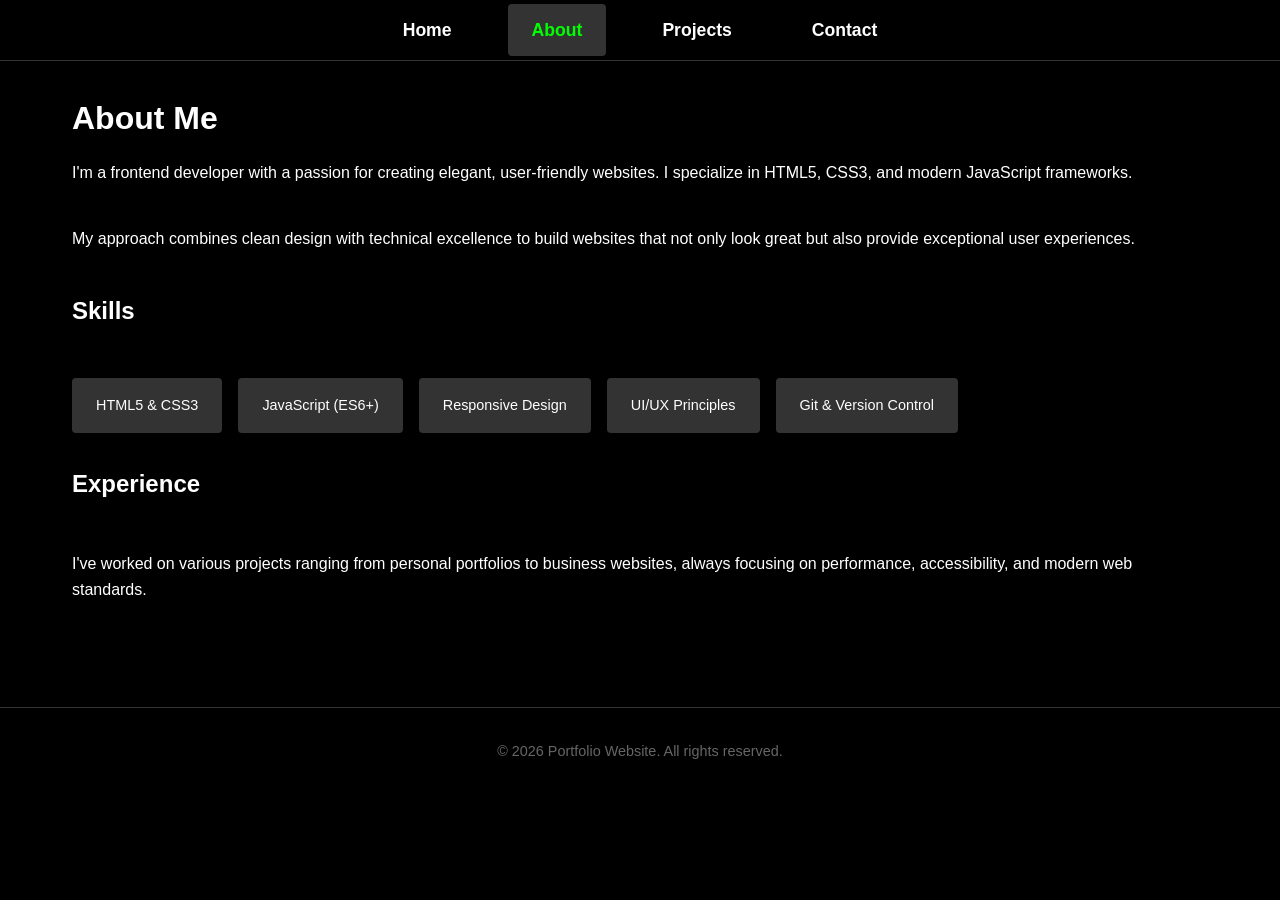
<file: about.html>
<!DOCTYPE html>
<html lang="en">
<head>
    <meta charset="UTF-8">
    <meta name="viewport" content="width=device-width, initial-scale=1.0">
    <title>About - Portfolio</title>
    <link rel="stylesheet" href="css/styles.css">
</head>
<body>
    <header>
        <nav>
            <ul>
                <li><a href="index.html">Home</a></li>
                <li><a href="about.html" class="active">About</a></li>
                <li><a href="projects.html">Projects</a></li>
                <li><a href="contact.html">Contact</a></li>
            </ul>
        </nav>
    </header>
    <main>
        <section class="about">
            <h2>About Me</h2>
            <div class="about-content">
                <p>I'm a frontend developer with a passion for creating elegant, user-friendly websites. I specialize in HTML5, CSS3, and modern JavaScript frameworks.</p>
                <p>My approach combines clean design with technical excellence to build websites that not only look great but also provide exceptional user experiences.</p>
                <h3>Skills</h3>
                <ul class="skills-list">
                    <li>HTML5 &amp; CSS3</li>
                    <li>JavaScript (ES6+)</li>
                    <li>Responsive Design</li>
                    <li>UI/UX Principles</li>
                    <li>Git &amp; Version Control</li>
                </ul>
                <h3>Experience</h3>
                <p>I've worked on various projects ranging from personal portfolios to business websites, always focusing on performance, accessibility, and modern web standards.</p>
            </div>
        </section>
    </main>
    <footer>
        <p>&copy; 2026 Portfolio Website. All rights reserved.</p>
    </footer>
    <script src="js/script.js"></script>
</body>
</html>
</file>
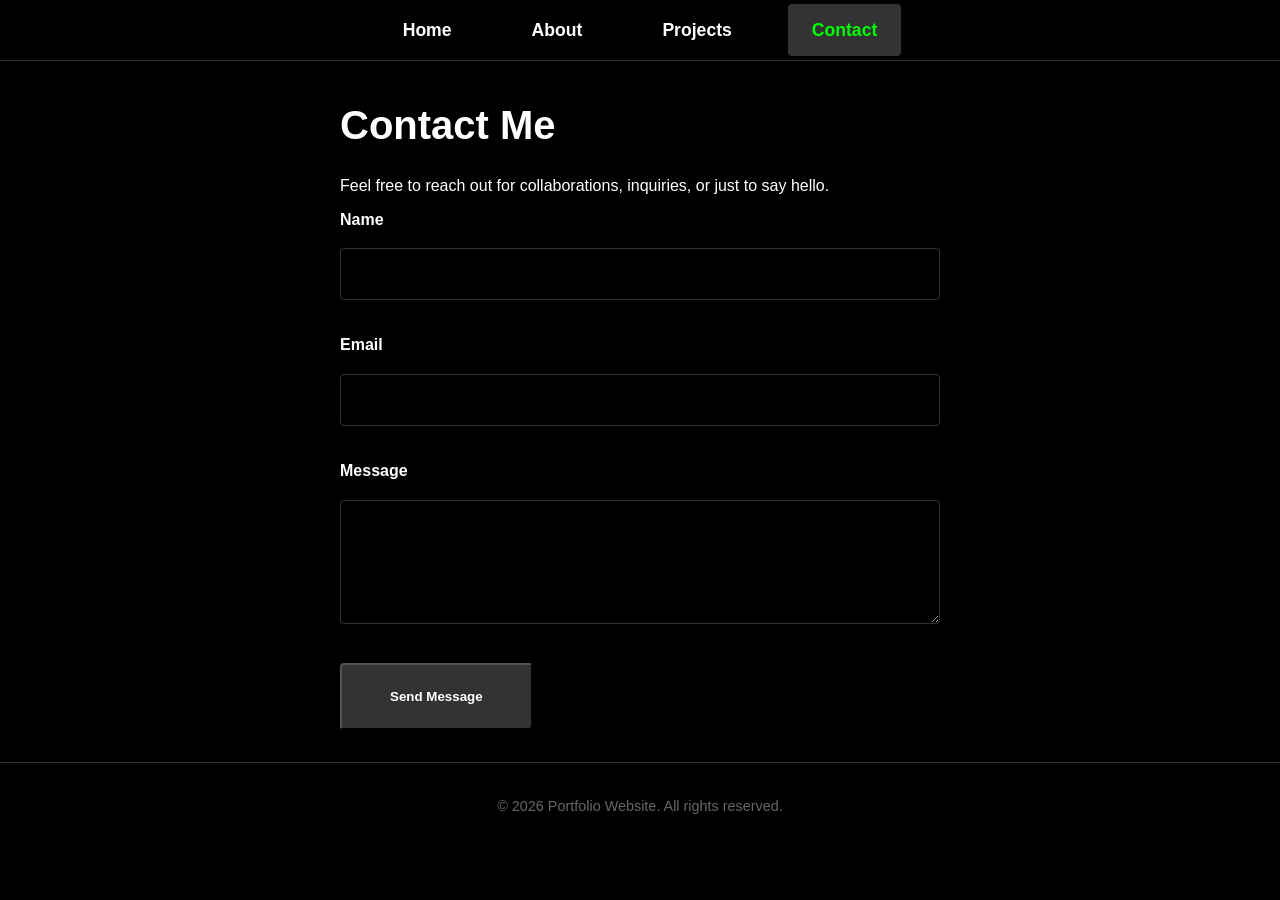
<file: contact.html>
<!DOCTYPE html>
<html lang="en">
<head>
    <meta charset="UTF-8">
    <meta name="viewport" content="width=device-width, initial-scale=1.0">
    <title>Portfolio - Contact</title>
    <link rel="stylesheet" href="css/styles.css">
</head>
<body>
    <header>
        <nav>
            <ul>
                <li><a href="index.html">Home</a></li>
                <li><a href="about.html">About</a></li>
                <li><a href="projects.html">Projects</a></li>
                <li><a href="contact.html" class="active">Contact</a></li>
            </ul>
        </nav>
    </header>
    <main>
        <section class="contact-section">
            <h1>Contact Me</h1>
            <p>Feel free to reach out for collaborations, inquiries, or just to say hello.</p>
            <form id="contact-form">
                <div class="form-group">
                    <label for="name">Name</label>
                    <input type="text" id="name" name="name" required>
                </div>
                <div class="form-group">
                    <label for="email">Email</label>
                    <input type="email" id="email" name="email" required>
                </div>
                <div class="form-group">
                    <label for="message">Message</label>
                    <textarea id="message" name="message" rows="5" required></textarea>
                </div>
                <button type="submit" class="cta-button">Send Message</button>
            </form>
        </section>
    </main>
    <footer>
        <p>&copy; 2026 Portfolio Website. All rights reserved.</p>
    </footer>
    <script src="js/script.js"></script>
</body>
</html>
</file>
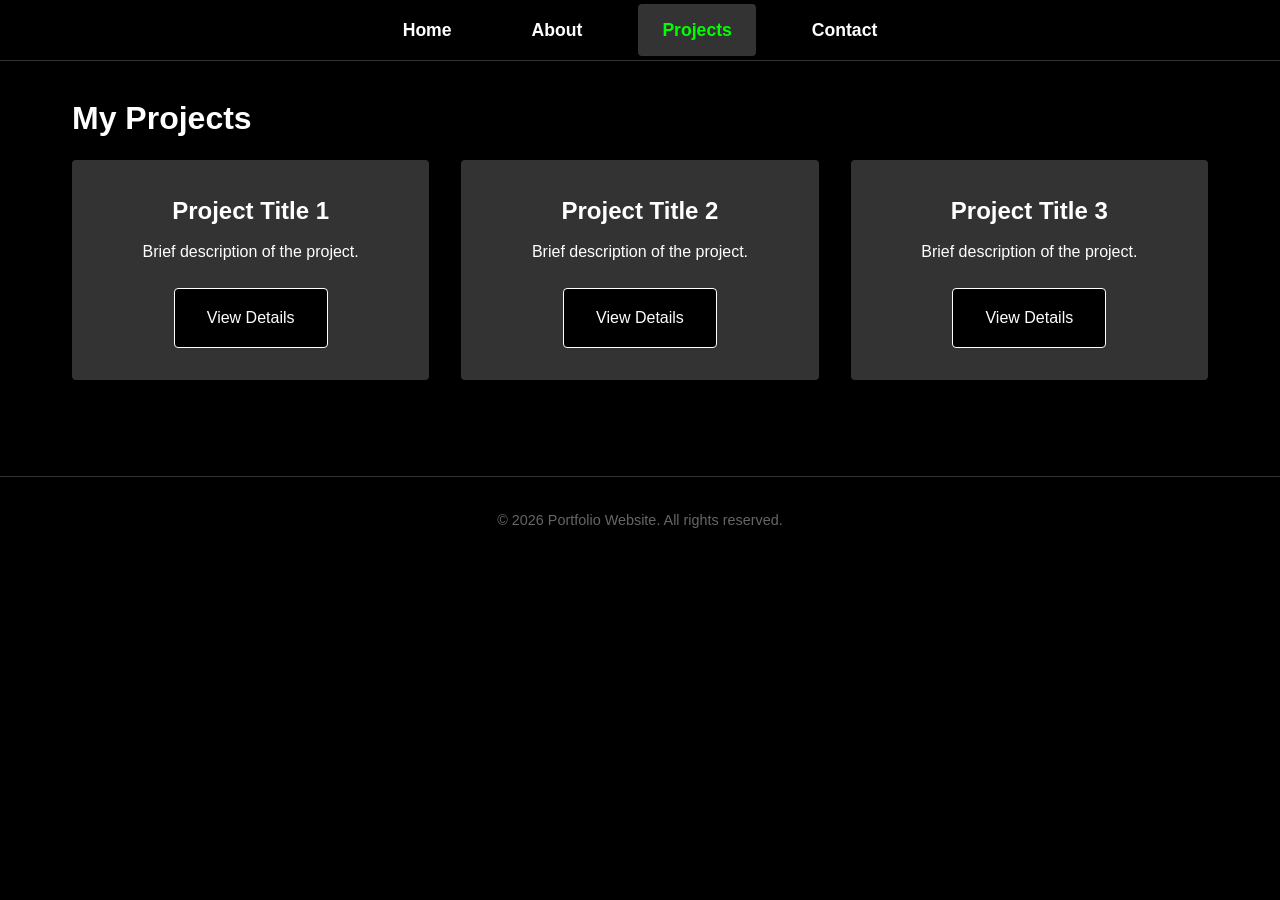
<file: projects.html>
<!DOCTYPE html>
<html lang="en">
<head>
    <meta charset="UTF-8">
    <meta name="viewport" content="width=device-width, initial-scale=1.0">
    <title>Projects - Portfolio</title>
    <link rel="stylesheet" href="css/styles.css">
</head>
<body>
    <header>
        <nav>
            <ul>
                <li><a href="index.html">Home</a></li>
                <li><a href="about.html">About</a></li>
                <li><a href="projects.html" class="active">Projects</a></li>
                <li><a href="contact.html">Contact</a></li>
            </ul>
        </nav>
    </header>
    <main>
        <section class="projects">
            <h2>My Projects</h2>
            <div class="projects-grid">
                <div class="project-card">
                    <h3>Project Title 1</h3>
                    <p>Brief description of the project.</p>
                    <a href="#" class="project-link">View Details</a>
                </div>
                <div class="project-card">
                    <h3>Project Title 2</h3>
                    <p>Brief description of the project.</p>
                    <a href="#" class="project-link">View Details</a>
                </div>
                <div class="project-card">
                    <h3>Project Title 3</h3>
                    <p>Brief description of the project.</p>
                    <a href="#" class="project-link">View Details</a>
                </div>
            </div>
        </section>
    </main>
    <footer>
        <p>&copy; 2026 Portfolio Website. All rights reserved.</p>
    </footer>
    <script src="js/script.js"></script>
</body>
</html>
</file>
<file: css/styles.css>
/* CSS Variables for high contrast, thin lines, zero clutter */
:root {
    --color-bg: #000000;
    --color-text: #ffffff;
    --color-primary: #ffffff;
    --color-secondary: #cccccc;
    --color-accent: #00ff00;
    --color-muted: #666666;
    --color-border: #333333;
    --color-shadow: rgba(0, 0, 0, 0.5);
    
    --font-base: 16px;
    --font-heading: 'Arial', sans-serif;
    --font-body: 'Arial', sans-serif;
    
    --spacing-unit: 8px;
    --border-radius: 4px;
    --border-width: 1px;
    --transition-speed: 0.3s;
}

/* Reset and base styles */
* {
    margin: 0;
    padding: 0;
    box-sizing: border-box;
}

html {
    font-size: var(--font-base);
    scroll-behavior: smooth;
}

body {
    background-color: var(--color-bg);
    color: var(--color-text);
    font-family: var(--font-body);
    line-height: 1.6;
}

a {
    color: var(--color-primary);
    text-decoration: none;
    transition: color var(--transition-speed);
}

a:hover {
    color: var(--color-accent);
}

/* Layout */
header {
    background-color: var(--color-bg);
    border-bottom: var(--border-width) solid var(--color-border);
    position: sticky;
    top: 0;
    z-index: 100;
}

nav ul {
    display: flex;
    justify-content: center;
    gap: calc(var(--spacing-unit) * 4);
    padding: calc(var(--spacing-unit) * 2) 0;
    list-style: none;
}

nav ul li a {
    font-weight: bold;
    font-size: 1.1rem;
    padding: calc(var(--spacing-unit) * 2) calc(var(--spacing-unit) * 3);
    border-radius: var(--border-radius);
    transition: background-color var(--transition-speed), color var(--transition-speed);
}

nav ul li a:hover,
nav ul li a.active {
    background-color: var(--color-border);
    color: var(--color-accent);
}

main {
    padding: calc(var(--spacing-unit) * 4);
    max-width: 1200px;
    margin: 0 auto;
}

section {
    margin-bottom: calc(var(--spacing-unit) * 8);
}

h1, h2, h3 {
    font-family: var(--font-heading);
    margin-bottom: calc(var(--spacing-unit) * 2);
    color: var(--color-primary);
}

h1 {
    font-size: 2.5rem;
}

h2 {
    font-size: 2rem;
}

h3 {
    font-size: 1.5rem;
}

p {
    margin-bottom: var(--spacing-unit);
}

/* Hero section */
.hero {
    text-align: center;
    padding: calc(var(--spacing-unit) * 8) 0;
}

.hero h1 {
    font-size: 3rem;
    margin-bottom: var(--spacing-unit);
}

.hero p {
    font-size: 1.25rem;
    color: var(--color-secondary);
    margin-bottom: calc(var(--spacing-unit) * 4);
}

.cta-button {
    display: inline-block;
    background-color: var(--color-border);
    color: var(--color-text);
    padding: calc(var(--spacing-unit) * 3) calc(var(--spacing-unit) * 6);
    border-radius: var(--border-radius);
    font-weight: bold;
    transition: background-color var(--transition-speed), color var(--transition-speed);
}

.cta-button:hover {
    background-color: var(--color-accent);
    color: var(--color-bg);
}

/* About section */
.about-content {
    display: grid;
    gap: calc(var(--spacing-unit) * 4);
}

.skills-list {
    display: flex;
    flex-wrap: wrap;
    gap: calc(var(--spacing-unit) * 2);
    list-style: none;
}

.skills-list li {
    background-color: var(--color-border);
    padding: calc(var(--spacing-unit) * 2) calc(var(--spacing-unit) * 3);
    border-radius: var(--border-radius);
    font-size: 0.9rem;
}

/* Projects section */
.projects-grid {
    display: grid;
    grid-template-columns: repeat(auto-fit, minmax(300px, 1fr));
    gap: calc(var(--spacing-unit) * 4);
}

.project-card {
    background-color: var(--color-border);
    border-radius: var(--border-radius);
    padding: calc(var(--spacing-unit) * 4);
    text-align: center;
    transition: transform var(--transition-speed), box-shadow var(--transition-speed);
}

.project-card:hover {
    transform: translateY(-4px);
    box-shadow: 0 4px 8px var(--color-shadow);
}

.project-card h3 {
    margin-bottom: var(--spacing-unit);
}

.project-link {
    display: inline-block;
    margin-top: calc(var(--spacing-unit) * 2);
    padding: calc(var(--spacing-unit) * 2) calc(var(--spacing-unit) * 4);
    background-color: var(--color-bg);
    color: var(--color-text);
    border: var(--border-width) solid var(--color-primary);
    border-radius: var(--border-radius);
    transition: background-color var(--transition-speed), color var(--transition-speed);
}

.project-link:hover {
    background-color: var(--color-primary);
    color: var(--color-bg);
}

/* Contact form */
.contact-section {
    max-width: 600px;
    margin: 0 auto;
}

/* Dynamic projects section */
.project-image {
    width: 100%;
    height: auto;
    border-radius: var(--border-radius);
    margin-bottom: calc(var(--spacing-unit) * 2);
    object-fit: cover;
}

.project-tags {
    display: flex;
    flex-wrap: wrap;
    gap: calc(var(--spacing-unit) * 2);
    margin: calc(var(--spacing-unit) * 2) 0;
}

.tag {
    background-color: var(--color-border);
    color: var(--color-text);
    padding: calc(var(--spacing-unit) * 1) calc(var(--spacing-unit) * 2);
    border-radius: var(--border-radius);
    font-size: 0.8rem;
}

.form-group {
    margin-bottom: calc(var(--spacing-unit) * 4);
}

.form-group label {
    display: block;
    margin-bottom: calc(var(--spacing-unit) * 2);
    font-weight: bold;
}

.form-group input,
.form-group textarea {
    width: 100%;
    padding: calc(var(--spacing-unit) * 2);
    border: var(--border-width) solid var(--color-border);
    border-radius: var(--border-radius);
    background-color: var(--color-bg);
    color: var(--color-text);
    font-family: var(--font-body);
    font-size: 1rem;
    transition: border-color var(--transition-speed);
}

.form-group input:focus,
.form-group textarea:focus {
    outline: none;
    border-color: var(--color-accent);
}

/* Footer */
footer {
    text-align: center;
    padding: calc(var(--spacing-unit) * 4) 0;
    border-top: var(--border-width) solid var(--color-border);
    color: var(--color-muted);
    font-size: 0.9rem;
}

/* Fade-in animation */
@keyframes fadeIn {
    from { opacity: 0; transform: translateY(20px); }
    to   { opacity: 1; transform: translateY(0); }
}

.fade-in {
    opacity: 0;
    transform: translateY(20px);
    transition: opacity 0.6s ease-out, transform 0.6s ease-out;
}

.fade-in.visible {
    opacity: 1;
    transform: translateY(0);
}

/* Responsive adjustments */
@media (max-width: 768px) {
    nav ul {
        flex-direction: column;
        gap: var(--spacing-unit);
    }
    
    nav ul li a {
        padding: calc(var(--spacing-unit) * 2);
    }
    
    .hero h1 {
        font-size: 2rem;
    }
    
    .hero p {
        font-size: 1.125rem;
    }
}
</file>
